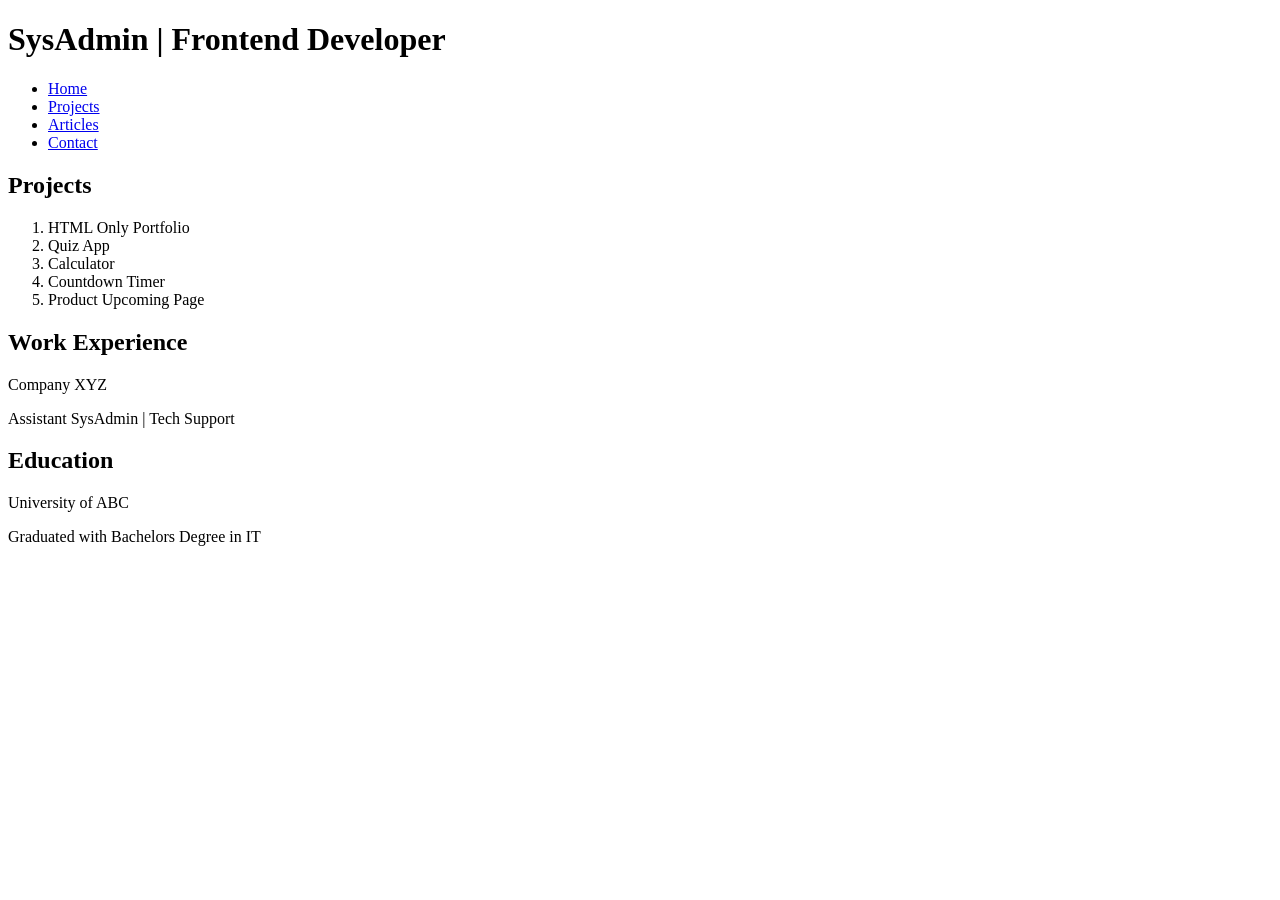
<file: basic-html-website/index.html>
<!DOCTYPE html>
<html lang="en">

<head>
    <meta charset="UTF-8" />
    <meta name="viewport" content="width=device-width, initial-scale=1.0" />
    <meta name="description" content="Basic html website" />
    <meta name="keywords" content="HTML, CSS" />
    <meta name="author" content="Kelvin Wachira" />

    <meta property="og:title" content="Basic HTML Website" />
    <meta property="og:description" content="simple HTML-only website with multiple pages" />
    <meta property="og:type" content="website" />
</head>

<body>
<h1>SysAdmin | Frontend Developer</h1>

<nav>
    <ul>
        <li><a href="index.html">Home</a></li>
        <li><a href="projects.html">Projects</a></li>
        <li><a href="articles.html">Articles</a></li>
        <li><a href="contact.html">Contact</a></li>
    </ul>
</nav>
<h2>Projects</h2>
<ol>
    <li>HTML Only Portfolio</li>
    <li>Quiz App</li>
    <li>Calculator</li>
    <li>Countdown Timer</li>
    <li>Product Upcoming Page</li>
</ol>

<h2>Work Experience</h2>
<p>Company XYZ</p>
<p>Assistant SysAdmin | Tech Support</p>

<h2>Education</h2>
<p>University of ABC</p>
<p>Graduated with Bachelors Degree in IT</p>
</body>
</html>
</file>
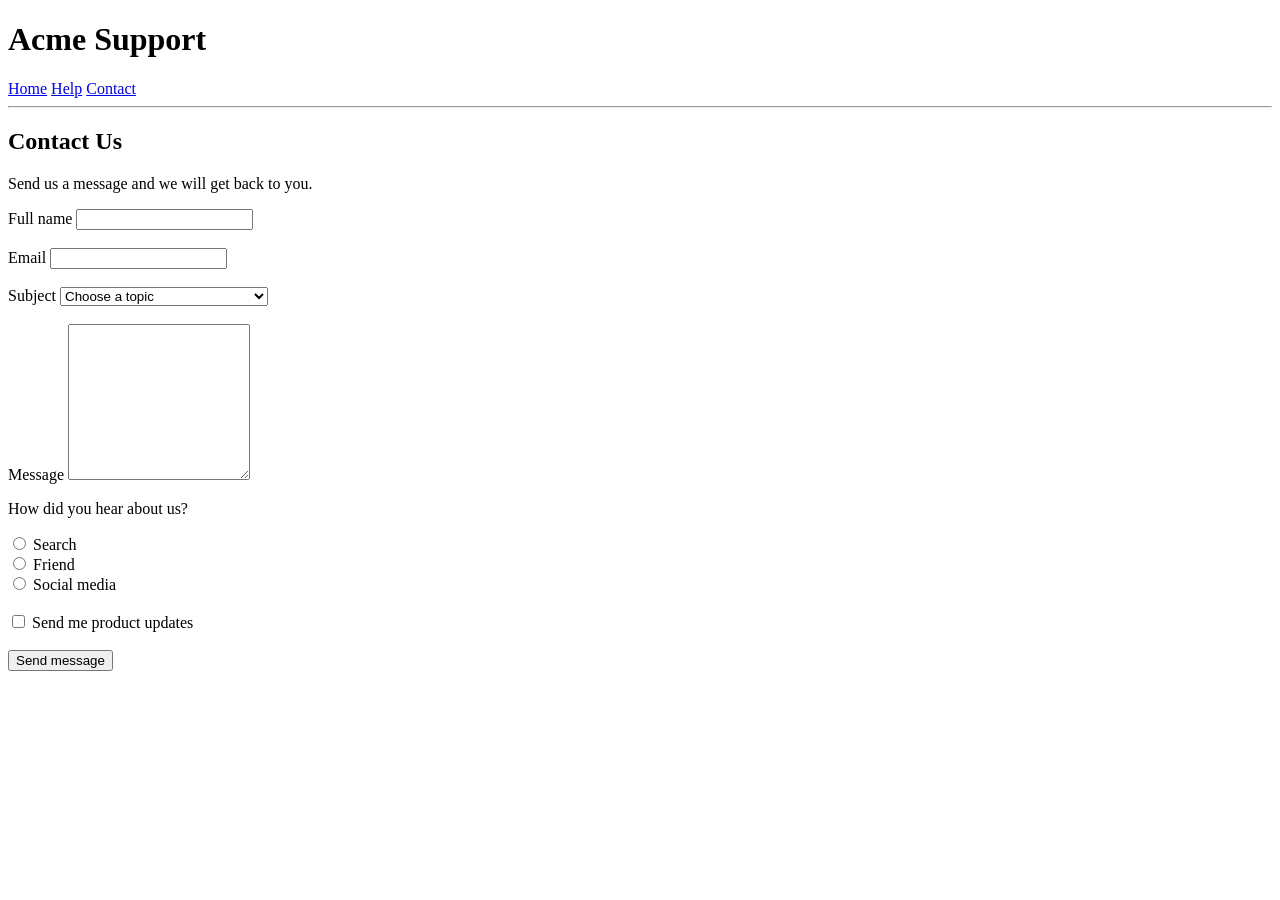
<file: contact-form/index.html>
<!DOCTYPE html>
<html lang="en">

<head>
    <meta name="viewport" content="width=device-width initial-scale=1">
    <meta name="description" content="Single HTML Contact Form Page">
    <meta name="author" content="Kelvin Wachira">
    <meta name="keywords" content="HTML, Form, CSS">
    <meta property="og:title" content="Acme Support Contact Form">
    <meta property="og:type" content="website">
</head>

<body>
    <header>
        <h1>Acme Support</h1>
        <nav>
            <a href="#">Home</a>
            <a href="#help">Help</a>
            <a href="#contact">Contact</a>
        </nav>
    </header>
    <hr>
    <main>
        <section id="contact">
            <h2>Contact Us</h2>
            <p>Send us a message and we will get back to you.</p>

            <form>
                <div class="form-group">
                    <label for="name">Full name </label>
                    <input required type="text" id="name" name="name">
                </div><br>

                <div class="form-group">
                    <label for="mail">Email </label>
                    <input required type="email" id="mail" name="mail">
                </div><br>

                <div class="form-group">
                    <label for="subject">Subject </label>
                    <select id="subject">
                        <option selected disabled value="topic">Choose a topic</option>
                        <option value="account-issues">Account-related issues</option>
                        <option value="subscription-issues">Subscription issues</option>
                        <option value="delete-account">Account suspension or deletion</option>
                    </select>
                </div><br>

                <div class="form-group">
                    <label for="message">Message </label>
                    <textarea name="message" id="message" cols="20" rows="10"></textarea>
                </div>

                <p>How did you hear about us?</p>

                <div class="form-group">
                    <input type="radio" id="search" name="client-discovery">
                    <label for="search">Search</label>
                </div>

                <div class="form-group">
                    <input type="radio" id="friend" name="client-discovery">
                    <label for="friend">Friend</label>
                </div>

                <div class="form-group">
                    <input type="radio" id="social-media" name="client-discovery">
                    <label for="social-media">Social media</label>
                </div><br>

                <div class="form-group">
                    <input type="checkbox" id="updates" name="updates">
                    <label for="updates">Send me product updates</label>
                </div><br>

                <button type="submit">Send message</button>
            </form>
        </section>
    </main>
</body>

</html>
</file>
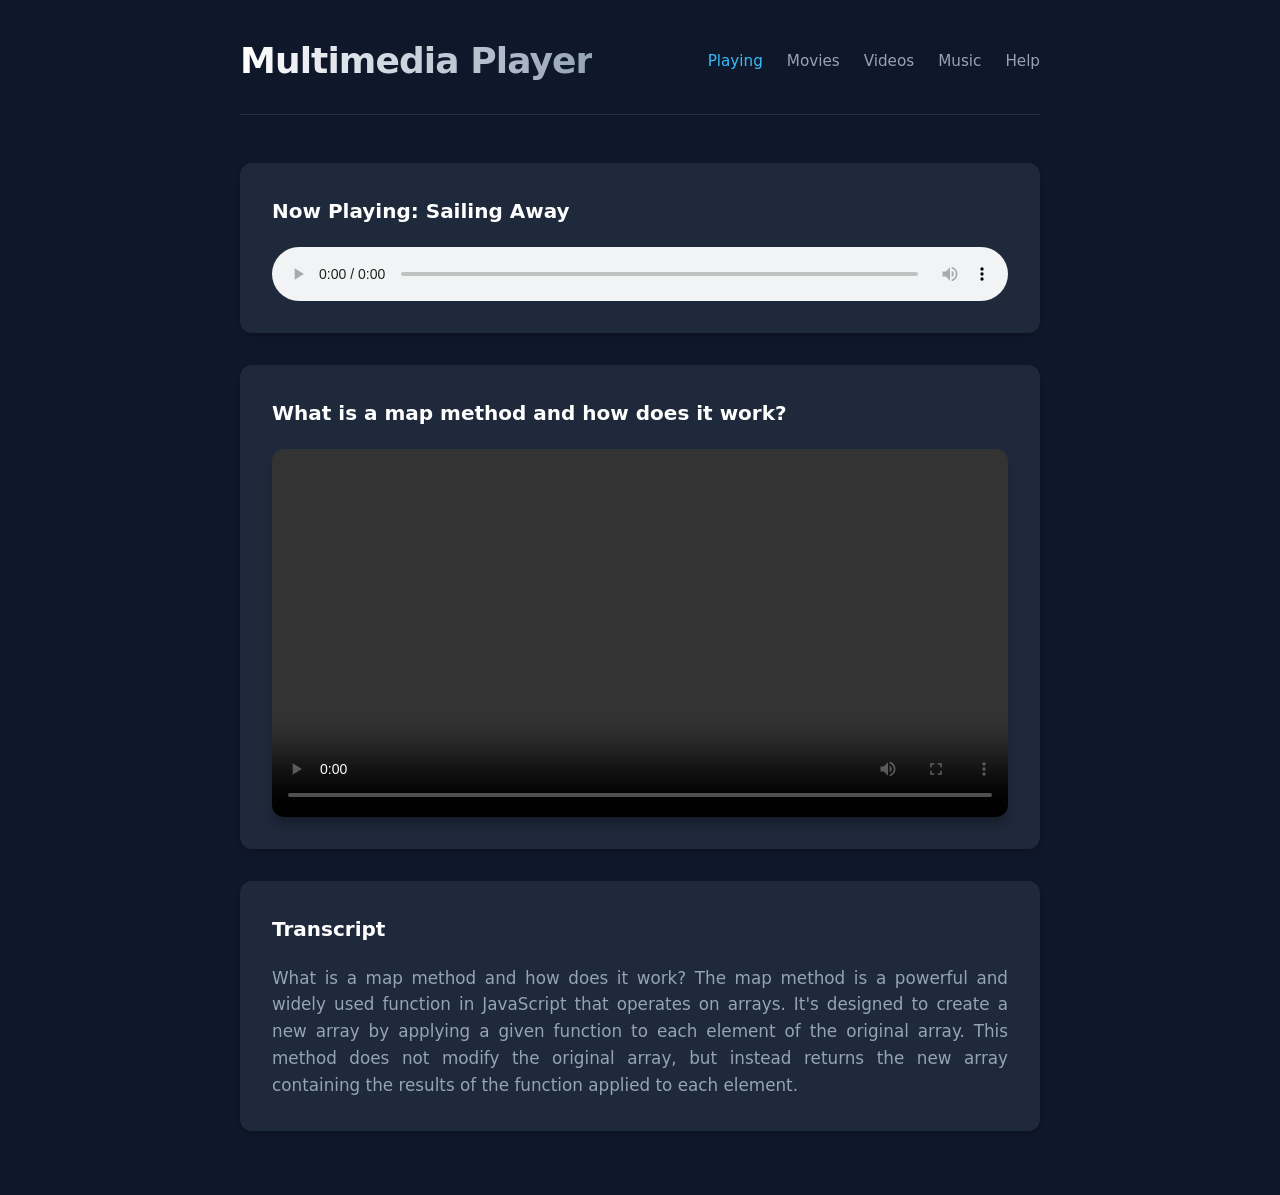
<file: multimedia-player/index.html>
<!DOCTYPE html>
<html lang="en">

<head>
    <meta name="viewport" content="width=device-width initial-scale=1">
    <meta name="description" content="Online Multimedia Player">
    <meta name="author" content="Kelvin Wachira">
    <title>Multimedia Player</title>
    <link rel="stylesheet" href="styles.css">
</head>

<body id="root">
    <main>
        <header>
            <h1>Multimedia Player</h1>
            <nav class="navbar" role="navigation">
                <ul class="nav-links">
                    <li><a href="#root">Playing</a></li>
                    <li><a href="">Movies</a></li>
                    <li><a href="">Videos</a></li>
                    <li><a href="">Music</a></li>
                    <li><a href="">Help</a></li>
                </ul>
            </nav>
        </header>


        <section>
            <h2 class="audio-playing">Now Playing: Sailing Away</h2>

            <div class="audio-card">
                <audio controls aria-label="Sailing Away music audio">
                    <source src="https://cdn.freecodecamp.org/curriculum/js-music-player/sailing-away.mp3"
                        type="audio/mpeg">
                    Your browser does not support the audio element.
                </audio>
            </div>
        </section>

        <section>
            <h2 class="video-topic">What is a map method and how does it work?</h2>

            <video controls width="600">
                <source
                    src="https://cdn.freecodecamp.org/curriculum/labs/what-is-the-map-method-and-how-does-it-work.mp4"
                    type="video/mp4">
                <track
                    src="https://cdn.freecodecamp.org/curriculum/labs/what-is-the-map-method-and-how-does-it-work.vtt"
                    kind="subtitles" srclang="en" label="English video subtitles">
            </video>
        </section>

        <section>
            <h2>Transcript</h2>
            <p>What is a map method and how does it work?
                The map method is a powerful and widely used function in JavaScript that operates on arrays.
                It's designed to create a new array by applying a given function to each element of the original array.
                This method does not modify the original array, but instead returns the new array containing the results
                of the function applied to each element.
            </p>
        </section>
    </main>
</body>

</html>
</file>
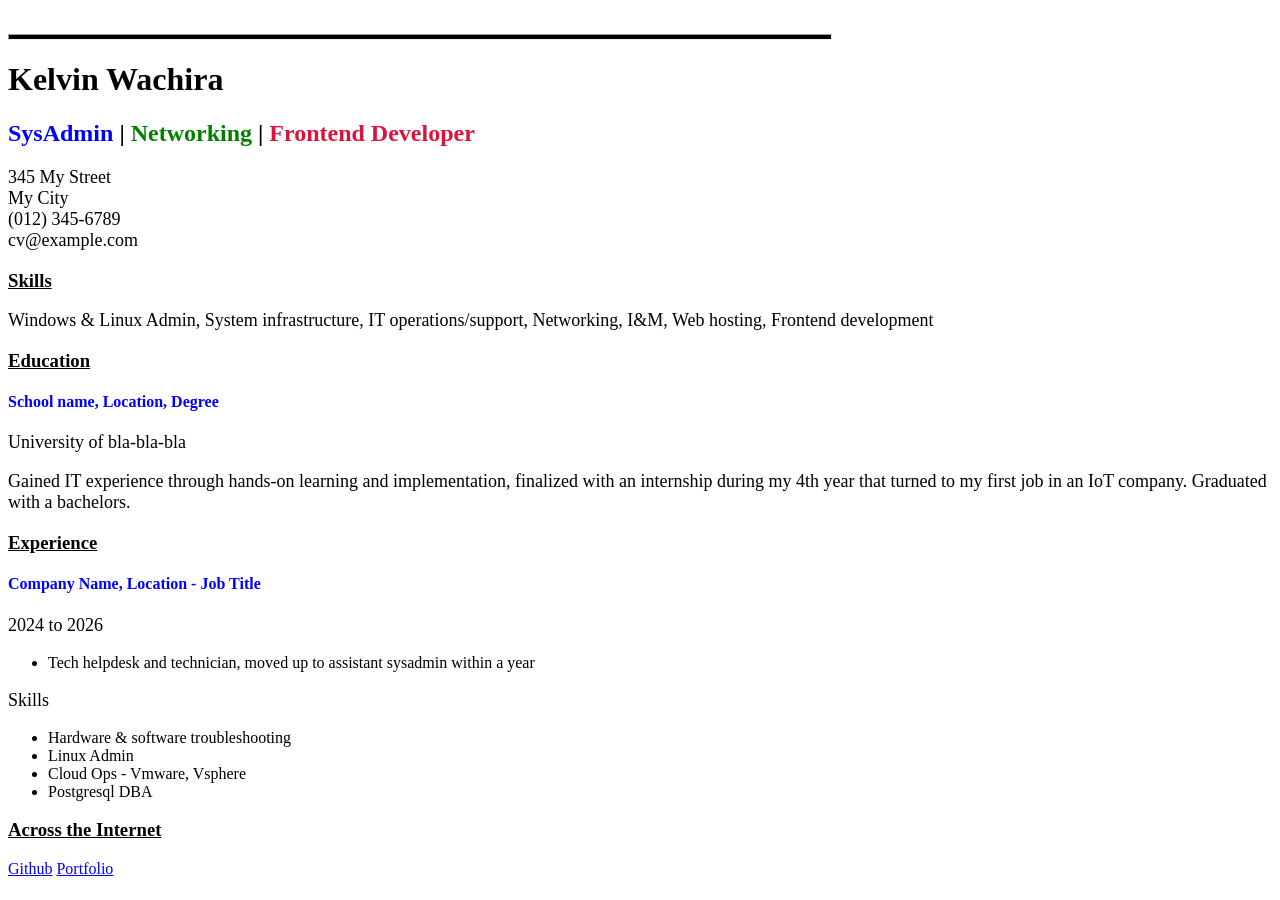
<file: single-page-cv/index.html>
<!DOCTYPE html>
<html lang="en">
    <head>
        <meta charset="UTF-8" />
        <meta name="viewport" content="width=device-width, initial-scale="1.0" />
        <!--SEO meta tags-->
        <meta name="description" content="Single Page CV of Kelvin Wachira, IT & Networking Professional | Web Developer" />
        <meta name="keywords" content="Frontend developer, HTML, CSS, JavaScript, System Administration, Networking" />
        <meta name="author" content="Kelvin Wachira">
        <!--Open Graph Meta tags-->
        <meta property="og:title" content="Kelvin Wachira - IT & Networking Professional | Web Developer" />
        <meta property="og:description" content="Single page CV of Kelvin Wachira, an IT & Networking Professional" />
        <meta property="og:type" content="website" />
        <meta property="og:url" content="https://geek.justlikethat.xyz" />
        <!--favicon-->
        <link rel="icon" href="" type="image/x-icon" />

        <style>
            hr {
                width: 65%;
                margin-left: 0%;
                height: 4px;
                background-color: black;
            }

            .skills-header .sysadmin {
                color: blue;
            }
            .skills-header .divider{
                color: black;
            }
            .skills-header .networking{
                color: green;
            }
            .skills-header .webdev{
                color: crimson;
            }
            .contact{
                font-family: 'Franklin Gothic Medium' ;
            }

            p{
                font-size: 18px;
            }
            h3{
                text-decoration: underline;
            }
        </style>
    </head>
    <body>
        <br/><hr/>
        <h1>Kelvin Wachira</h1>
        <h2 class="skills-header">
            <span class="sysadmin">SysAdmin </span>
            <span class="divider">|</span>
            <span class="networking">Networking</span>
            <span class="divider">|</span>
            <span class="webdev">Frontend Developer</span> 
        </h2>
        <p class="contact">
            345 My Street<br/>
            My City<br/>
            (012) 345-6789<br>
            cv@example.com
        </p>

        <section class="skills-section">
            <h3 class="title">Skills</h3>
            <p>Windows & Linux Admin, System infrastructure, IT operations/support, Networking, I&M, Web hosting, Frontend development</p>
        </section>

        <section class="edu-section">
            <h3 class="title">Education</h3>
            <h4 style="color: blue;">School name, Location, Degree</h4>
            <p>University of bla-bla-bla</p>
            <p>Gained IT experience through hands-on learning and implementation, finalized 
                with an internship during my 4th year that turned to my first job in an IoT company.
                Graduated with a bachelors.
            </p>
        </section>

        <section class="experience-section">
            <h3 class="title">Experience</h3>
            <h4 style="color: blue;">Company Name, Location - Job Title</h4>
            <p>2024 to 2026</p>
            <article>
                <ul>
                    <li>Tech helpdesk and technician, moved up to assistant sysadmin within a year</li>
                </ul>
            </article>
            <p>Skills</p>
            <ul>
                <li>Hardware & software troubleshooting</li>
                <li>Linux Admin</li>
                <li>Cloud Ops - Vmware, Vsphere</li>
                <li>Postgresql DBA</li>
            </ul>
        </section>

        <section class="links">
            <h3>Across the Internet</h3>
            <a href="www.github.com/K3-is-M3">Github</a>
            <a href="geek.justlikethat.xyz">Portfolio</a>
        </section>
    </body>
</html>
</file>
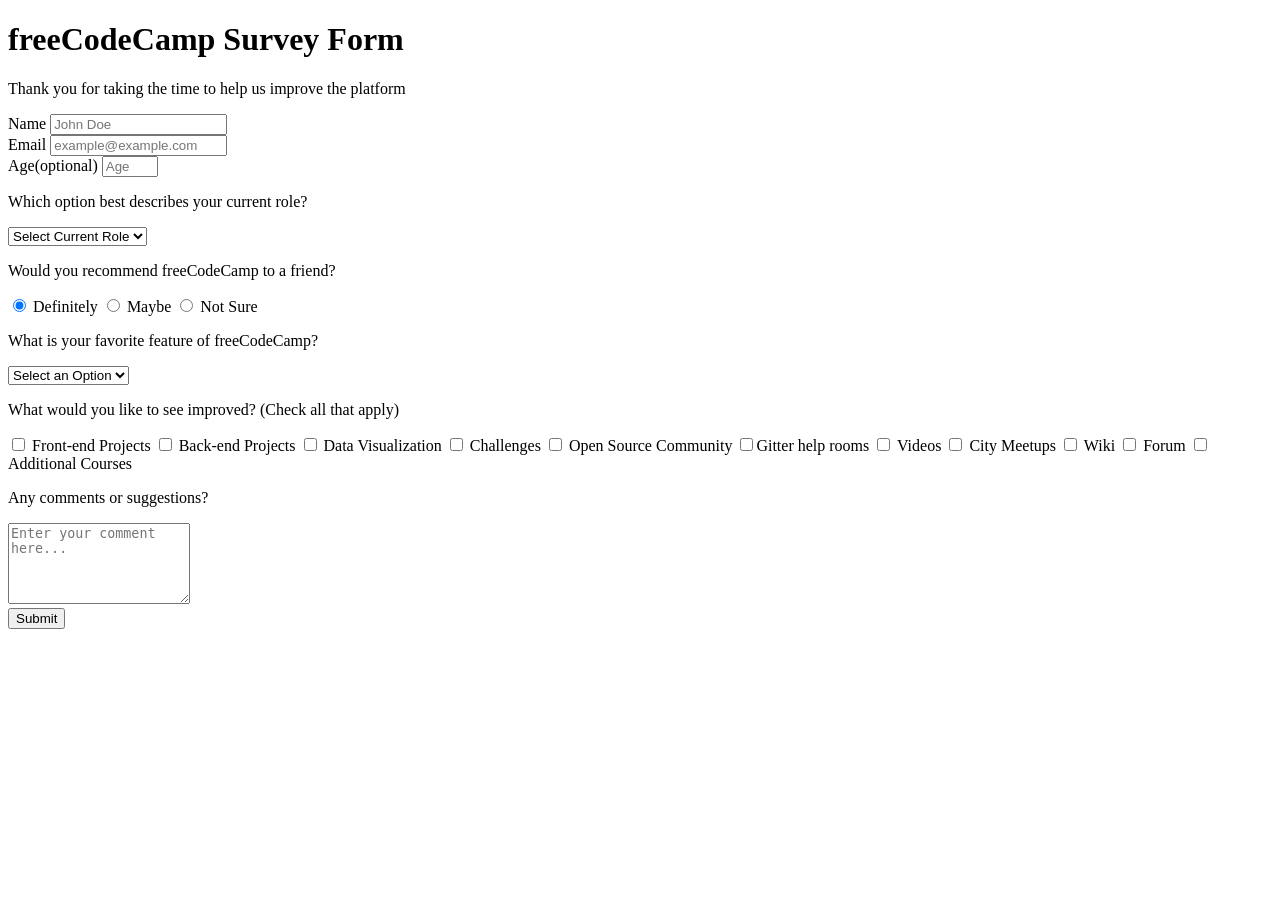
<file: survey-form/index.html>
<!DOCTYPE html>
<html lang="en">
  <head>
    <meta charset="UTF-8" />
    <title>Survey Form</title>
  </head>

 <body>
    <h1 id="title">freeCodeCamp Survey Form</h1>
    <p id="description">Thank you for taking the time to help us improve the platform</p>
    <form id="survey-form">
        <label for="name" id="name-label">Name</label>
        <input required type="text" id="name" placeholder="John Doe"><br>
        
        <label for="email" id="email-label">Email</label>
        <input required type="email" id="email" placeholder="example@example.com"><br>
        
        <label for="number" id="number-label">Age(optional)</label>
        <input type="number" id="number" min="8" max="100" placeholder="Age"><br>
        
        <p>Which option best describes your current role?</p>
        <select name="role" id="dropdown">
            <option name="rolechoice" selected disabled>Select Current Role</option>
            <option name="rolechoice">Student</option>
            <option name="rolechoice">Full Time Job</option>
            <option name="rolechoice">Full Time Learner</option>
            <option name="rolechoice">Prefer not to say</option>
            <option name="rolechoice">Other</option>
        </select>

        <p>Would you recommend freeCodeCamp to a friend?</p>
        <input checked type="radio" id="definitely" name="recommendation" value="definitely">
        <label for="recommendation">Definitely</label>
        <input type="radio" id="maybe" name="recommendation" value="maybe">
        <label for="recommendation">Maybe</label>
        <input type="radio" id="not-sure" name="recommendation" value="not-sure">
        <label for="not-sure">Not Sure</label><br>

        <p>What is your favorite feature of freeCodeCamp?</p>
        <select name="feature" id="featuredropdown">
            <option name="featurechoice" selected disabled>Select an Option</option>
            <option name="featurechoice">Challenges</option>
            <option name="featurechoice">Projects</option>
            <option name="featurechoice">Community</option>
            <option name="featurechoice">Open Source</option>
        </select>

        <p>What would you like to see improved? (Check all that apply)</p>

        <input type="checkbox" id="frontend" value="frontend">
        <label for="">Front-end Projects</label>
        <input type="checkbox" id="backend" value="backend">
        <label for="">Back-end Projects</label>
        <input type="checkbox" id="visualization" value="visualization">
        <label for="">Data Visualization</label>
        <input type="checkbox" id="challenges" value="challenges">
        <label for="">Challenges</label>
        <input type="checkbox" id="os-comm" value="os-comm">
        <label for="">Open Source Community</label>
        <input type="checkbox" id="help-rooms" value="help-rooms>
        <label for="">Gitter help rooms</label>
        <input type="checkbox" id="videos" value="videos">
        <label for="">Videos</label>
        <input type="checkbox" id="meetups" value="meetups">
        <label for="">City Meetups</label>
        <input type="checkbox" id="wiki" value="wiki">
        <label for="">Wiki</label>
        <input type="checkbox" id="forum" value="forum">
        <label for="forum">Forum</label>
        <input type="checkbox" id="additional-courses" value="additional-courses">
        <label for="additional-courses">Additional Courses</label><br>

        <p>Any comments or suggestions?</p>
        <textarea name="textarea" id="textarea" placeholder="Enter your comment here..." cols="20" rows="5"></textarea>
        <br>
        <button type="submit" id="submit">Submit</button>
    </form>
</body>
</html>
</file>
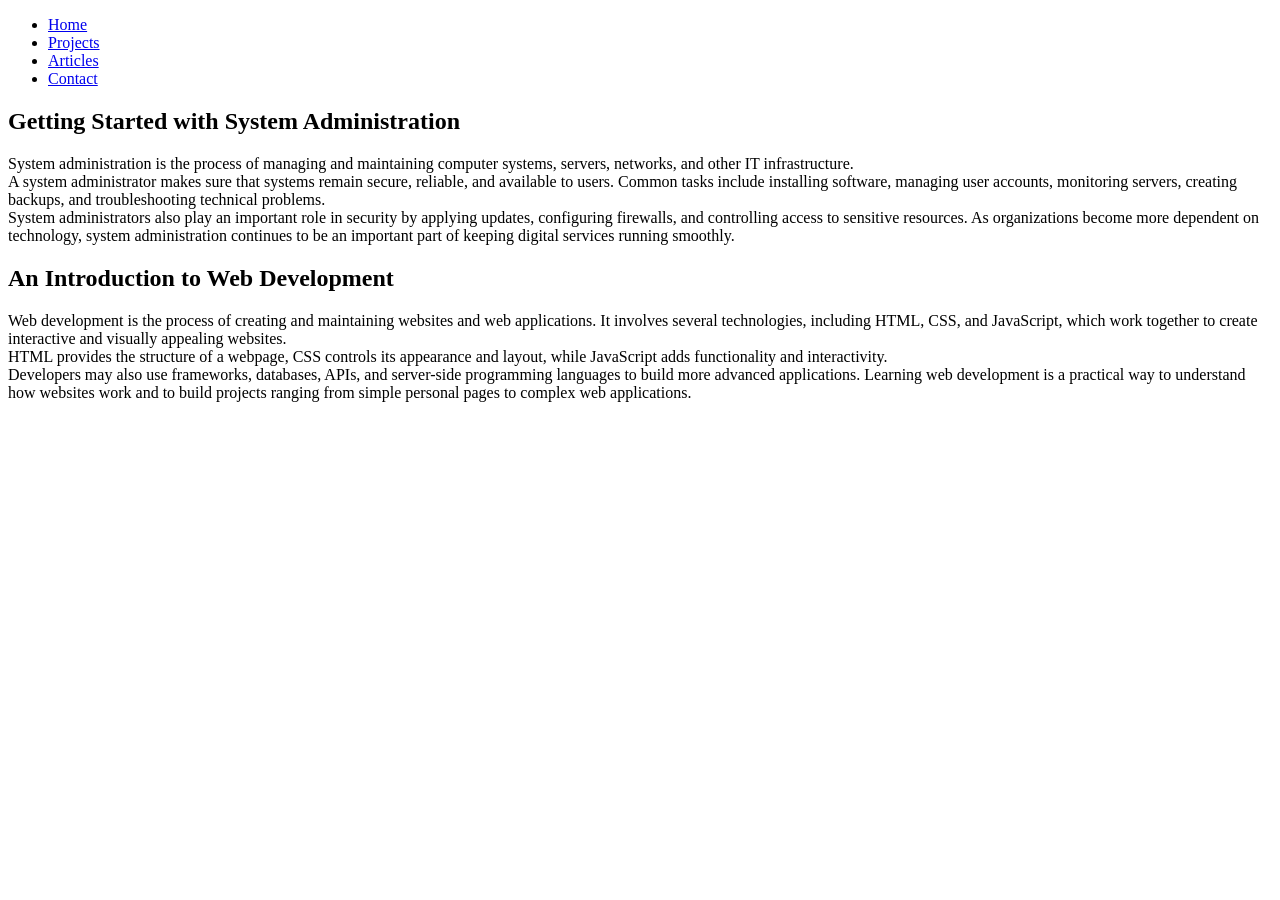
<file: basic-html-website/articles.html>
<!DOCTYPE html>
<html lang="en">

<head>
    <meta charset="UTF-8" />
    <meta name="viewport" content="width=device-width, initial-scale=1.0" />
    <meta name="description" content="Basic html website" />
    <meta name="keywords" content="HTML, CSS" />
    <meta name="author" content="Kelvin Wachira" />

    <meta property="og:title" content="Basic HTML Website" />
    <meta property="og:description" content="simple HTML-only website with multiple pages" />
    <meta property="og:type" content="website" />
</head>

<body>
    <nav>
        <ul>
            <li><a href="index.html">Home</a></li>
            <li><a href="projects.html">Projects</a></li>
            <li><a href="articles.html">Articles</a></li>
            <li><a href="contact.html">Contact</a></li>
        </ul>
    </nav>
    <article>
        <h2>
            Getting Started with System Administration
        </h2>
        <p>
            System administration is the process of managing and maintaining computer systems, servers, networks, and
            other IT infrastructure.<br> A system administrator makes sure that systems remain secure, reliable, and
            available to users.

            Common tasks include installing software, managing user accounts, monitoring servers, creating backups, and
            troubleshooting technical problems.<br> System administrators also play an important role in security by
            applying updates, configuring firewalls, and controlling access to sensitive resources.

            As organizations become more dependent on technology, system administration continues to be an important
            part of keeping digital services running smoothly.
        </p>
    </article>
    <article>
        <h2>
            An Introduction to Web Development
        </h2>
        <p>Web development is the process of creating and maintaining websites and web applications. It involves several
            technologies, including HTML, CSS, and JavaScript, which work together to create interactive and visually
            appealing websites.<br>

            HTML provides the structure of a webpage, CSS controls its appearance and layout, while JavaScript adds
            functionality and interactivity.<br> Developers may also use frameworks, databases, APIs, and server-side
            programming languages to build more advanced applications.

            Learning web development is a practical way to understand how websites work and to build projects ranging
            from simple personal pages to complex web applications.</p>
    </article>
</body>

</html>
</file>
<file: multimedia-player/styles.css>
/* ==========================================================================
   1. Design Tokens & Reset
   ========================================================================== */
:root {
  --bg-primary: #0f172a;       /* Deep slate background */
  --bg-surface: #1e293b;       /* Slightly lighter card background */
  --accent: #38bdf8;           /* Elegant sky blue for links/actions */
  --text-main: #f8fafc;        /* Off-white for high readability */
  --text-muted: #94a3b8;       /* Muted gray for transcripts/subtitles */
  --radius: 12px;              /* Smooth, elegant corner rounding */
  --transition: all 0.3s ease; /* Fluid hover states */
}

*, *::before, *::after {
  box-sizing: border-box;
  margin: 0;
  padding: 0;
}

body {
  font-family: system-ui, -apple-system, BlinkMacSystemFont, 'Segoe UI', Roboto, sans-serif;
  background-color: var(--bg-primary);
  color: var(--text-main);
  line-height: 1.6;
  padding: 2rem 1rem;
}

/* ==========================================================================
   2. Layout & Header
   ========================================================================== */
main {
  max-width: 800px;
  margin: 0 auto;
}

header {
  display: flex;
  flex-direction: column;
  gap: 1.5rem;
  margin-bottom: 3rem;
  border-bottom: 1px solid rgba(255, 255, 255, 0.1);
  padding-bottom: 1.5rem;
}

h1 {
  font-size: 2.25rem;
  font-weight: 800;
  letter-spacing: -0.025em;
  background: linear-gradient(to right, #fff, var(--text-muted));
  -webkit-background-clip: text;
  -webkit-text-fill-color: transparent;
}

/* Navigation Links */
.nav-links {
  display: flex;
  flex-wrap: wrap;
  gap: 1.5rem;
  list-style: none;
}

.nav-links a {
  color: var(--text-muted);
  text-decoration: none;
  font-weight: 500;
  font-size: 0.95rem;
  transition: var(--transition);
}

.nav-links a:hover,
.nav-links li:first-child a { /* Highlights active "Playing" link */
  color: var(--accent);
}

/* ==========================================================================
   3. Content Sections & Components
   ========================================================================== */
section {
  background-color: var(--bg-surface);
  border-radius: var(--radius);
  padding: 2rem;
  margin-bottom: 2rem;
  box-shadow: 0 4px 6px -1px rgba(0, 0, 0, 0.1), 0 2px 4px -1px rgba(0, 0, 0, 0.06);
}

h2 {
  font-size: 1.25rem;
  font-weight: 600;
  margin-bottom: 1.25rem;
  color: #fff;
}

/* Audio Player Component */
.audio-card {
  display: flex;
  align-items: center;
}

audio {
  width: 100%;
  border-radius: var(--radius);
}

/* Video Player Component */
video {
  width: 100%;
  height: auto;
  border-radius: var(--radius);
  display: block;
  box-shadow: 0 10px 15px -3px rgba(0, 0, 0, 0.3);
}

/* Transcript Styling */
p {
  color: var(--text-muted);
  font-size: 1.05rem;
  text-align: justify;
}

/* ==========================================================================
   4. Media Queries for Responsiveness
   ========================================================================== */
@media (min-width: 640px) {
  header {
    flex-direction: row;
    justify-content: space-between;
    align-items: center;
  }
}
</file>
